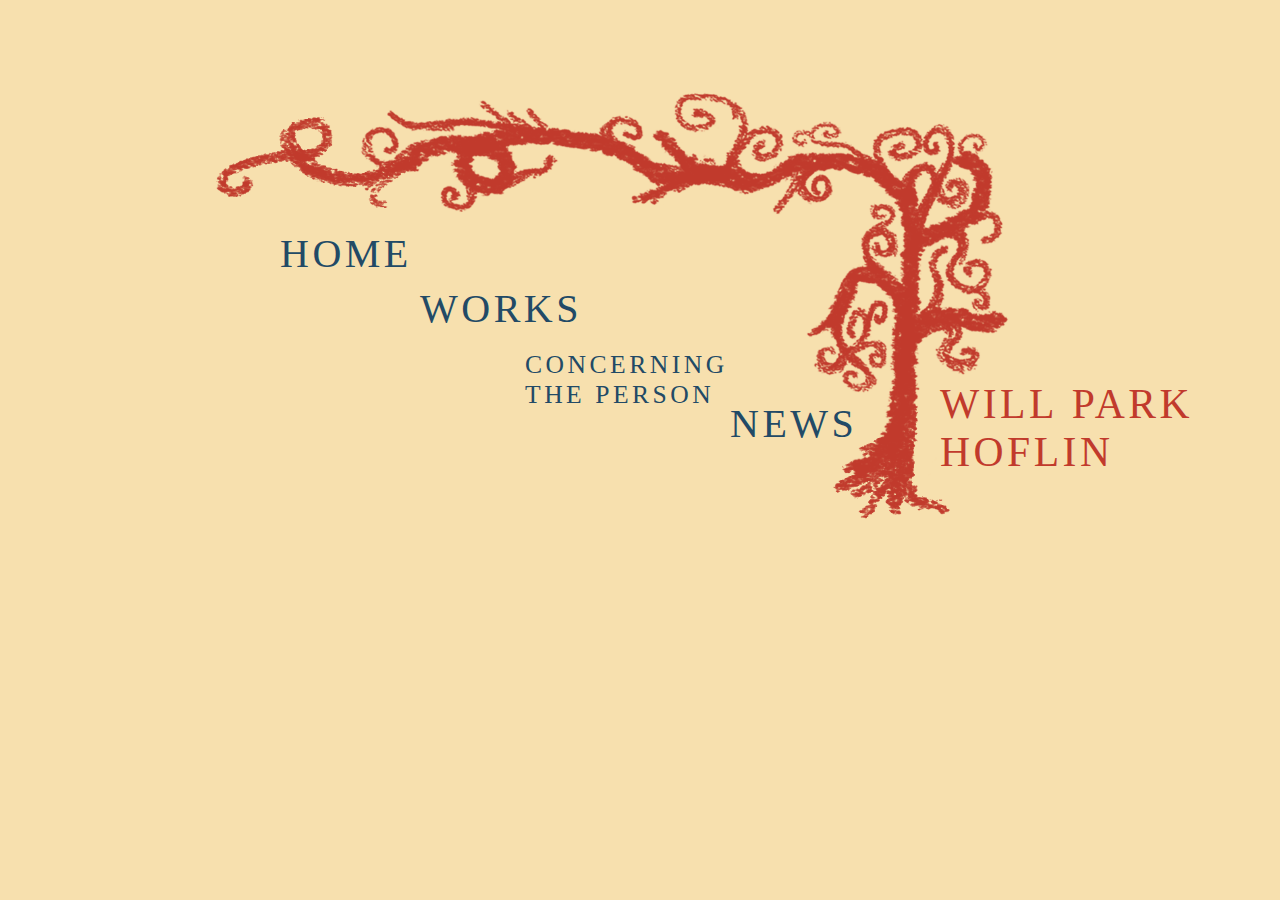
<file: index.html>
<!DOCTYPE html>
<html lang="en">
  <head>
      <meta charset="utf-8">
      <title>Will Park Hoflin</title>
      <link rel="stylesheet" href="styles/styles2.css">
  </head>

  <body bgcolor="#F7E0AE"> <!-- "#F7E0AE" -->

<!--  <img src="Hoflin-homepage-final.png" width="980px;"> -->

<div class="container">

  <p class="name">WILL&nbsp;PARK<br>HOFLIN</p>

  <div>
    <a class="home-button" href="#" >HOME</a>
    <img src="Hoflin-branch-home.png" class="branch-1"/>
  </div>

  <div>
    <a class="works-button" href="#" >WORKS</a>
    <img src="Hoflin-branch-works.png" class="branch-1" width="100%"/>
  </div>

  <div>
    <a class="concerning-button" href="#" >CONCERNING <br> THE PERSON</a>
    <img src="Hoflin-branch-concerning.png" class="branch-1" width="100%"/>
  </div>

  <div>
    <a class="news-button" href="#" >NEWS</a>
    <img src="Hoflin-branch-news.png" class="branch-1" width="100%"/>
  </div>

</div>

  </body>
</html>
</file>
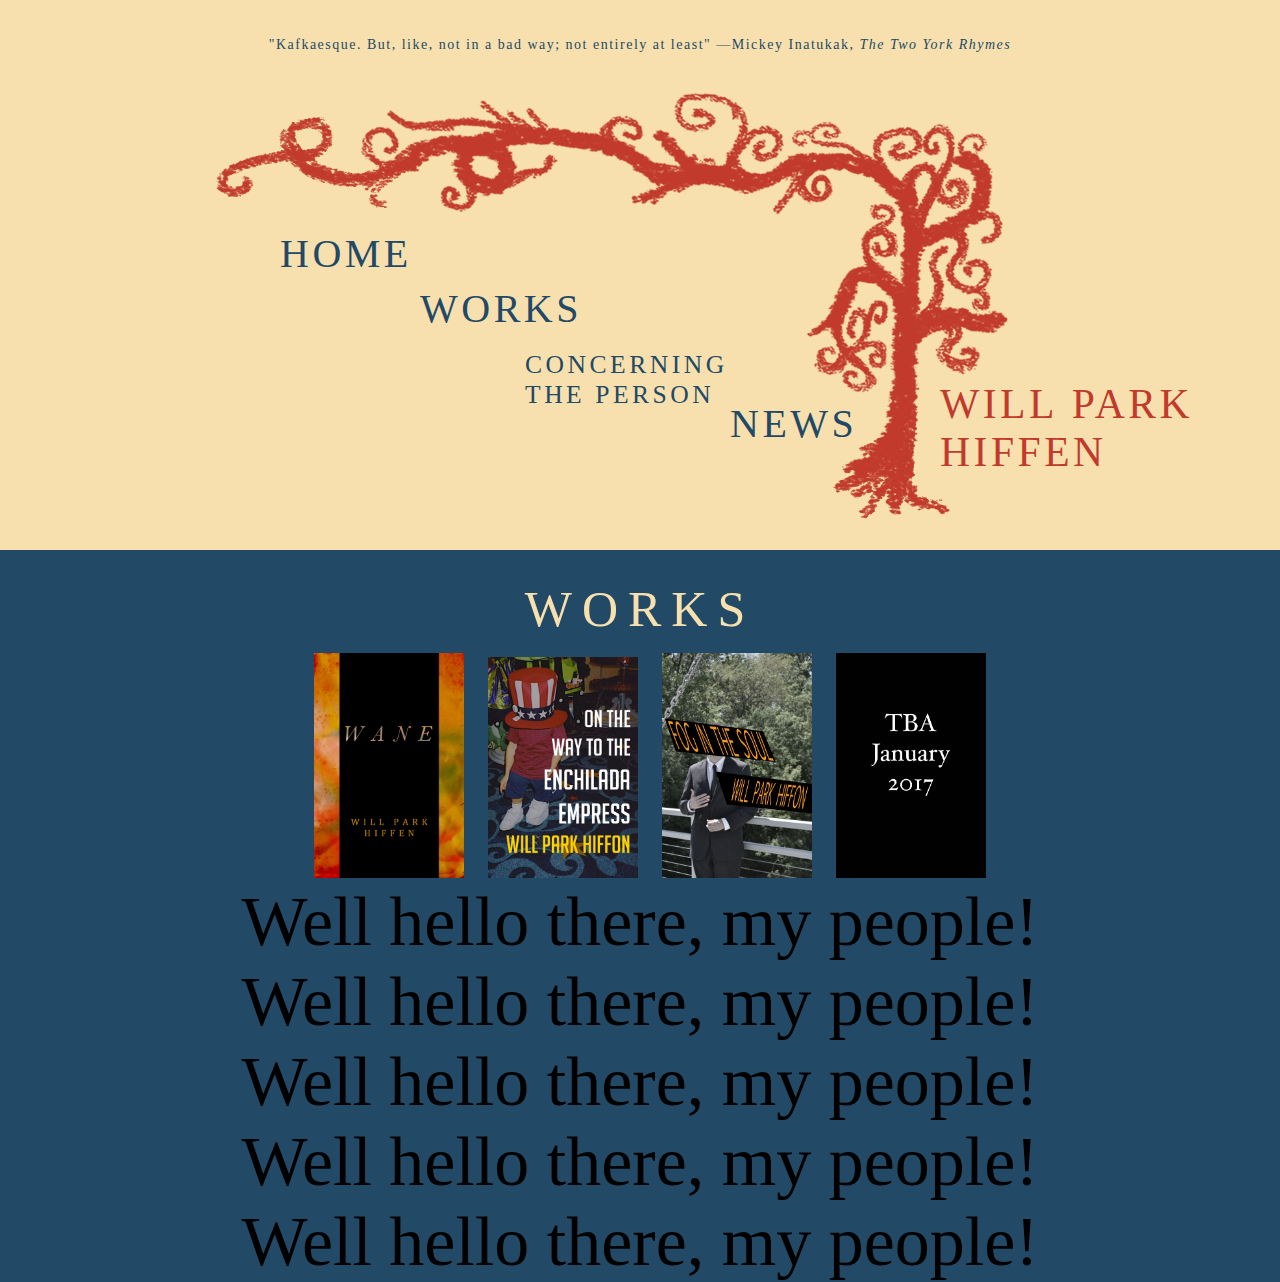
<file: works.html>
<!DOCTYPE html>
<html lang="en">
  <head>
      <meta charset="utf-8">
      <title>Will Park Hiffon</title>
      <link rel="stylesheet" href="styles/styles2.css">
  </head>

  <body bgcolor="#F7E0AE"> <!-- "#F7E0AE" -->

<!--  <img src="Hoflin-homepage-final.png" width="980px;"> -->

<div class="container">

  <p class="name">WILL&nbsp;PARK<br>HIFFEN</p>

  <div class="quote-top">
    <dude>"Kafkaesque. But, like, not in a bad way; not entirely at least" —Mickey Inatukak,<i> The Two York Rhymes</i></dude>
  </div>

  <div>
    <a class="home-button" href="index.html" >HOME</a>
    <img src="Hoflin-branch-home.png" class="branch-1"/>
  </div>

  <div>
    <a class="works-button" href="works.html" >WORKS</a>
    <img src="Hoflin-branch-works.png" class="branch-1" width="100%"/>
  </div>

  <div>
    <a class="concerning-button" href="#" >CONCERNING <br> THE PERSON</a>
    <img src="Hoflin-branch-concerning.png" class="branch-1" width="100%"/>
  </div>

  <div>
    <a class="news-button" href="#" >NEWS</a>
    <img src="Hoflin-branch-news.png" class="branch-1" width="100%"/>
  </div>

</div>

<div class="container-info-blue">

  <div class="container-info-blue-center">

    <p style="color:#F7E0AE; font-size:50px; letter-spacing:10px; margin-bottom:15px;">WORKS</p>

    <img src="Hiffen-cover-1.jpg" class="cover" alt="W-cover" style="width:150px;">
    <img src="Hiffon-cover-2.jpg" class="cover" alt="E-cover" style="width:150px;">
    <img src="Hiffon-cover-3.jpg" class="cover" alt="F-cover" style="width:150px;">
    <img src="Hiffon-cover-4.jpg" class="cover" alt="TBA-cover" style="width:150px;">

    <p> Well hello there, my people! </p>
    <p> Well hello there, my people! </p>
    <p> Well hello there, my people! </p>
    <p> Well hello there, my people! </p>
    <p> Well hello there, my people! </p>
  </div>

</div>


  </body>
</html>
</file>
<file: styles/styles2.css>
*{
  padding: 0;
  margin: 0;
  /*font-family: "Futura-CondensedMedium";*/
  font-family: "Gill Sans";
}

body{
}

.container{
  background-image: url('../Hoflin-homepage-final.png');
  background-repeat: no-repeat;
  background-size: 1080px;
  height: 550px;

  /*border: 1px solid black;*/
  position: relative;
  max-width: 1080px;
  margin-left: auto;
  margin-right: auto;
}

.home-button{
  font-size: 2.5em;
  letter-spacing: 3.5px;
  position: absolute;
  top:230px;
  left:180px;
  color:#224A66;
}

.works-button{
  font-size: 2.5em;
  letter-spacing: 3.5px;
  position: absolute;
  top:285px;
  left:320px;
  color:#224A66;
}

.concerning-button{
    font-size: 1.6em;
    letter-spacing: 3.5px;
    position: absolute;
    top:350px;
    left:425px;
    color:#224A66;
}

.news-button{
    font-size: 2.5em;
    letter-spacing: 3.5px;
    position: absolute;
    top:400px;
    left:630px;
    color:#224A66;
}

.name{
  font-size: 2.6em;
  letter-spacing: 3.5px;
  position: absolute;
  top:380px;
  left:840px;
  color:#C13A2C;
}

img{
   width:1080px;
}

.branch-1{
  position: absolute;
  top: 0;
  left: 0;
  opacity: 0;
  transition: .3s opacity;

}

a{
  z-index: 1;
  text-decoration: none;
}

a:hover + .branch-1{
  opacity: 1;
  transition: .3s opacity;
}


.container-info-red{
  background-color:#C13A2C;
}

.container-info-blue{
  background-color:#224A66;
}

.container-info-blue-center {
  /*border: 3px solid white;*/
  text-align: center;
  margin-left: auto;
  margin-right: auto;
  padding-top: 30px;
  width:75%;
}

.quote-top{
  /*border: 3px solid black;*/
  position: absolute;
  margin: auto;
  width: 100%;
  text-align: center;
  margin-top: 35px;
}

p{
  /* temp adjustments */
  font-size: 70px;
}

img{
}


dude{
  font-size: 14px;
  letter-spacing: 1.5px;
  color: #224A66;
}

.cover{
  padding-left: 20px;
}
</file>
